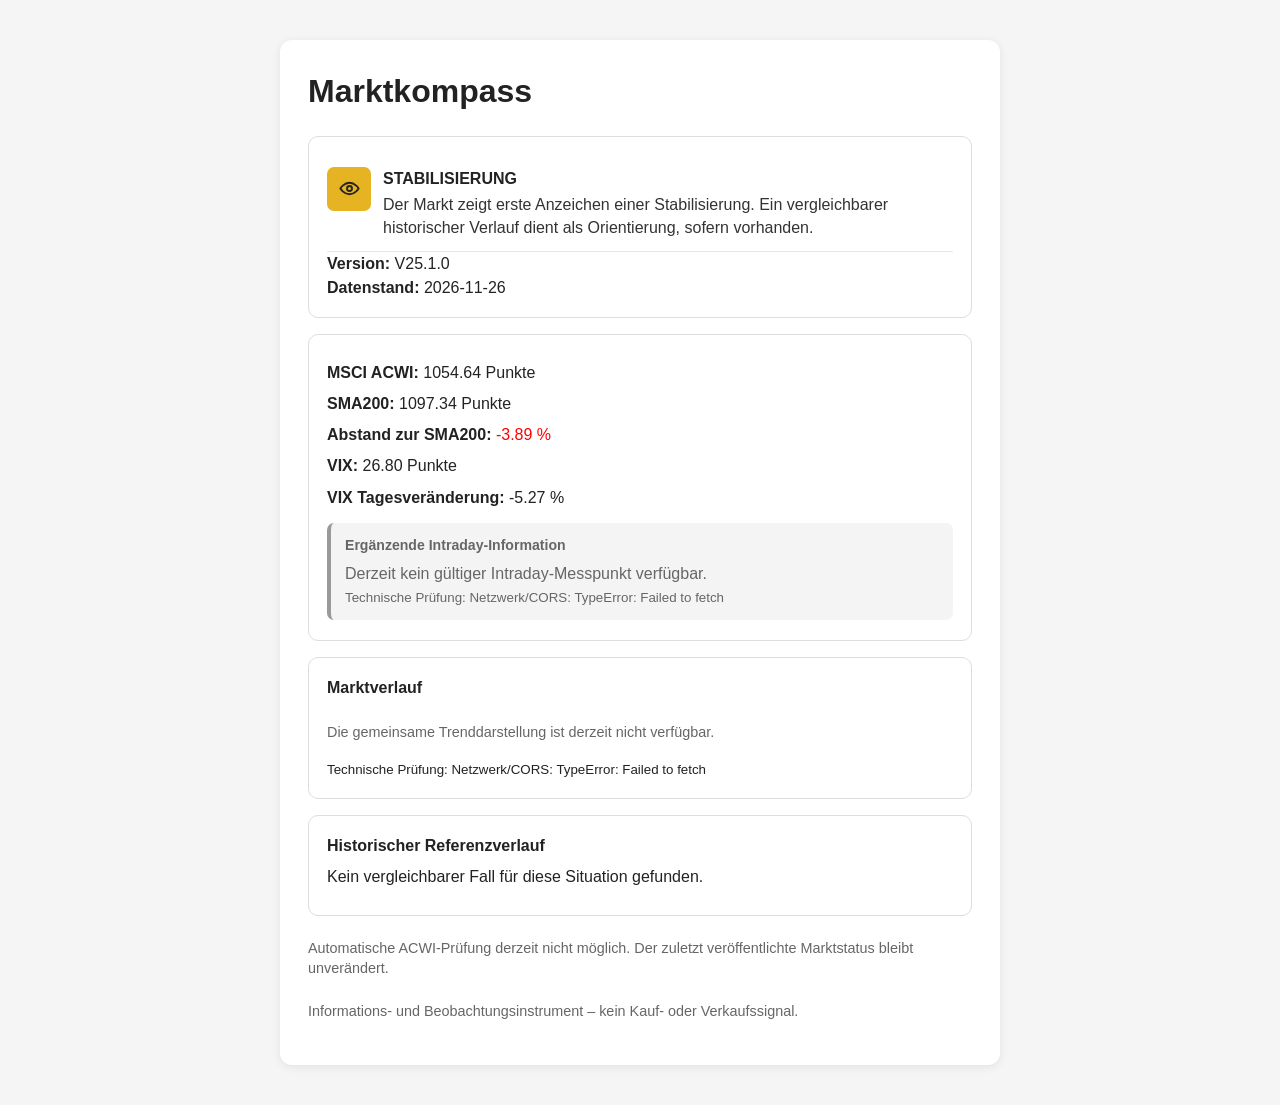
<file: index.html>
<!doctype html>
<html lang="de">
<head>
    <meta charset="utf-8">
    <meta name="viewport" content="width=device-width, initial-scale=1">
    <title>Marktkompass V25.1.0</title>
    <link rel="stylesheet" href="style.css">
</head>
<body>
    <main class="container">
        <h1>Marktkompass</h1>
        <div id="app">Lade aktuellen Marktstatus …</div>
        <p id="acwi-update-status" class="note" aria-live="polite">ACWI-Daten werden automatisch geprüft …</p>

        <p class="note">Informations- und Beobachtungsinstrument – kein Kauf- oder Verkaufssignal.</p>
    </main>

    <script src="app.js"></script>
    <script type="module" src="acwi-update.js"></script>
</body>
</html>
</file>
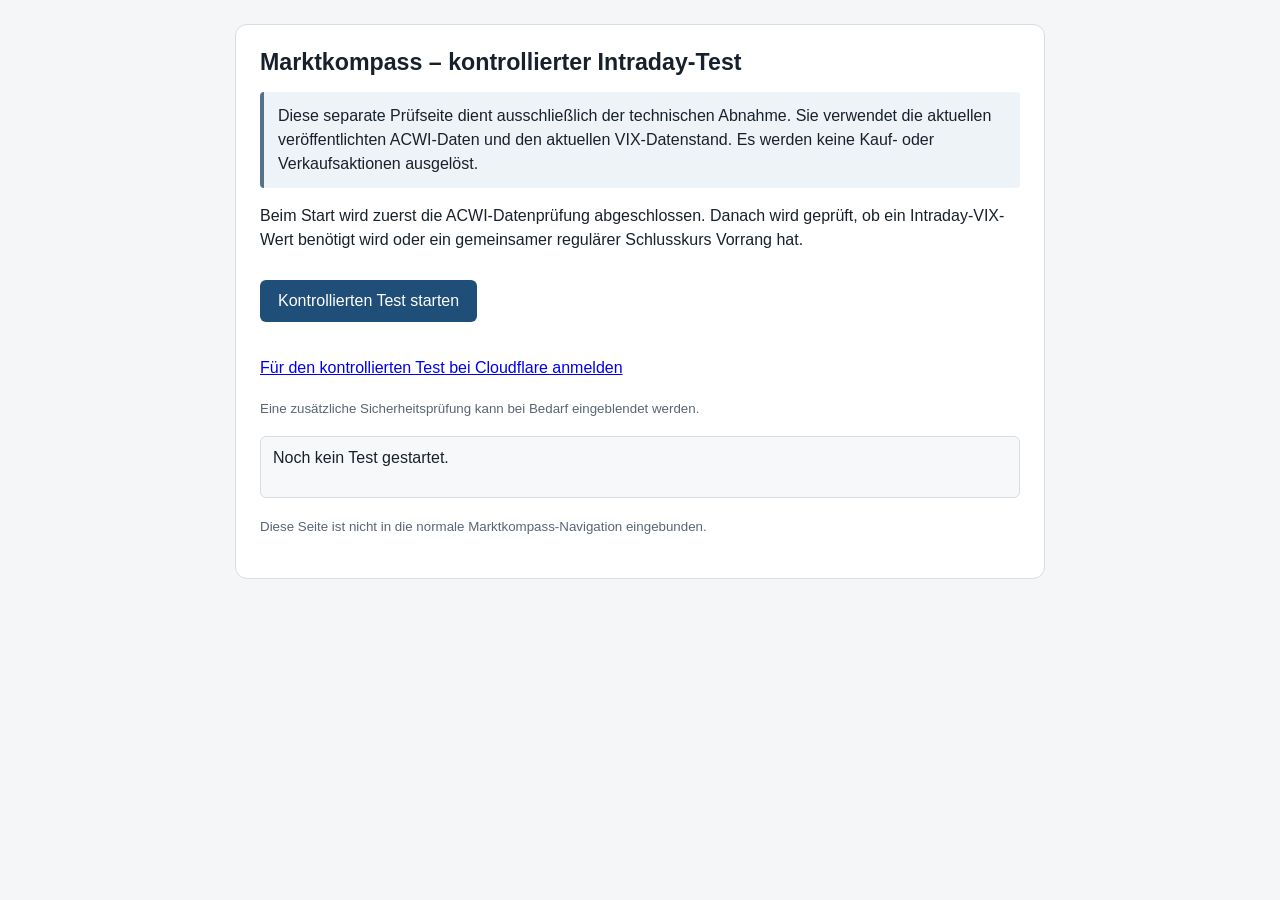
<file: intraday-vix-test.html>
<!doctype html>
<html lang="de">
<head>
  <meta charset="utf-8">
  <meta name="viewport" content="width=device-width, initial-scale=1">
  <meta name="robots" content="noindex,nofollow">
  <title>Marktkompass – kontrollierter Intraday-Test</title>
  <script src="https://challenges.cloudflare.com/turnstile/v0/api.js?render=explicit" async defer></script>
  <style>
    :root { color-scheme: light; font-family: Arial, sans-serif; }
    body { margin: 0; padding: 24px; background: #f4f6f8; color: #18212b; }
    main { max-width: 760px; margin: 0 auto; background: #fff; border: 1px solid #d7dde4; border-radius: 12px; padding: 24px; }
    h1 { margin-top: 0; font-size: 1.45rem; }
    p { line-height: 1.5; }
    .notice { padding: 12px 14px; background: #eef3f8; border-left: 4px solid #56718c; border-radius: 4px; }
    button { margin: 12px 0 18px; padding: 12px 18px; border: 0; border-radius: 6px; background: #1f4e79; color: white; font-size: 1rem; cursor: pointer; }
    button:disabled { opacity: .55; cursor: wait; }
    #result { min-height: 36px; padding: 12px; background: #f7f8fa; border: 1px solid #d7dde4; border-radius: 6px; }
    #log { padding-left: 20px; line-height: 1.55; overflow-wrap: anywhere; }
    .ok { color: #17633b; }
    .warn { color: #805b12; }
    .error { color: #9b2525; }
    small { color: #596575; }
  </style>
</head>
<body>
  <main>
    <h1>Marktkompass – kontrollierter Intraday-Test</h1>
    <p class="notice">
      Diese separate Prüfseite dient ausschließlich der technischen Abnahme.
      Sie verwendet die aktuellen veröffentlichten ACWI-Daten und den aktuellen
      VIX-Datenstand. Es werden keine Kauf- oder Verkaufsaktionen ausgelöst.
    </p>
    <p>
      Beim Start wird zuerst die ACWI-Datenprüfung abgeschlossen. Danach wird
      geprüft, ob ein Intraday-VIX-Wert benötigt wird oder ein gemeinsamer
      regulärer Schlusskurs Vorrang hat.
    </p>
    <button id="start-test" type="button">Kontrollierten Test starten</button>
    <div id="turnstile-widgets" aria-live="polite"></div>
    <p><a href="https://bitter-mountain-11f4.24crfnm2vk.workers.dev/access-check" target="_blank" rel="noopener">Für den kontrollierten Test bei Cloudflare anmelden</a></p>
    <p><small>Eine zusätzliche Sicherheitsprüfung kann bei Bedarf eingeblendet werden.</small></p>
    <div id="result" role="status" aria-live="polite">Noch kein Test gestartet.</div>
    <ol id="log"></ol>
    <p><small>Diese Seite ist nicht in die normale Marktkompass-Navigation eingebunden.</small></p>
  </main>
  <script type="module" src="./intraday-vix-test.js"></script>
</body>
</html>
</file>
<file: style.css>
body{font-family:Arial,sans-serif;background:#f5f5f5;margin:0;color:#222}
.container{max-width:720px;margin:40px auto;padding:28px;background:#fff;border-radius:12px;box-shadow:0 2px 10px rgba(0,0,0,.08)}
h1{margin-top:0}
.card{padding:18px;border:1px solid #ddd;border-radius:10px;margin:16px 0}
.traffic{font-size:1.15rem;font-weight:700;margin:12px 0}
.dot{display:inline-block;width:18px;height:18px;border-radius:50%;vertical-align:-3px;margin-right:8px}
.green{background:#2e8b57}.yellow{background:#e0b400}.red{background:#c62828}.gray{background:#888}
.row{margin:8px 0}.label{font-weight:700}
.note{font-size:.9rem;color:#666;margin-top:22px}
.error{color:#b00020}

*{box-sizing:border-box}
body{line-height:1.45}
.phase-banner{display:flex;align-items:flex-start;gap:12px;padding:12px 0;border-bottom:1px solid #e6e6e6}
.phase-icon{width:44px;height:44px;min-width:44px;border-radius:7px;display:flex;align-items:center;justify-content:center;color:#fff}
.phase-icon svg{width:23px;height:23px;stroke:currentColor;fill:none;stroke-width:2;stroke-linecap:round;stroke-linejoin:round}
.phase-green{background:#279653}.phase-yellow{background:#e6b422;color:#242424}.phase-blue{background:#2878b5}.phase-red{background:#c83b3b}.phase-gray{background:#888}
.phase-title{font-weight:700;margin:0 0 3px}.phase-description{margin:0;color:#333}.phase-label{font-size:.83rem;font-weight:700;letter-spacing:.03em;color:#666;margin-bottom:3px}
@media(max-width:600px){.container{margin:0;padding:16px;border-radius:0}.phase-banner{gap:10px}.phase-icon{width:40px;height:40px;min-width:40px}}


/* Ergänzende Intraday-Anzeige und responsive Verlaufsgrafik */
.intraday-panel{
  margin:14px 0 2px;
  padding:12px 14px;
  border-left:4px solid #7652a5;
  border-radius:7px;
  background:#f5f1fa;
  color:#342747;
}
.intraday-heading{
  margin-bottom:7px;
  color:#7652a5;
  font-size:.88rem;
  font-weight:700;
}
.intraday-row{
  display:flex;
  align-items:baseline;
  justify-content:space-between;
  gap:12px;
  margin:5px 0;
}
.intraday-row strong{
  color:#7652a5;
  text-align:right;
  font-variant-numeric:tabular-nums;
}
.intraday-time{
  margin-top:7px;
  color:#62576f;
  font-size:.78rem;
}
.intraday-unavailable{
  color:#666;
  background:#f4f4f4;
  border-left-color:#999;
}
.intraday-unavailable .intraday-heading{color:#666}
.market-trend-card{overflow:hidden}
.market-chart{max-width:100%;height:auto;touch-action:pan-y}
@media(max-width:600px){
  .intraday-row{align-items:flex-start;flex-direction:column;gap:2px}
  .intraday-row strong{text-align:left}
  .intraday-panel{padding:11px}
  .chart-legend{gap:9px;font-size:.76rem}
}
</file>
